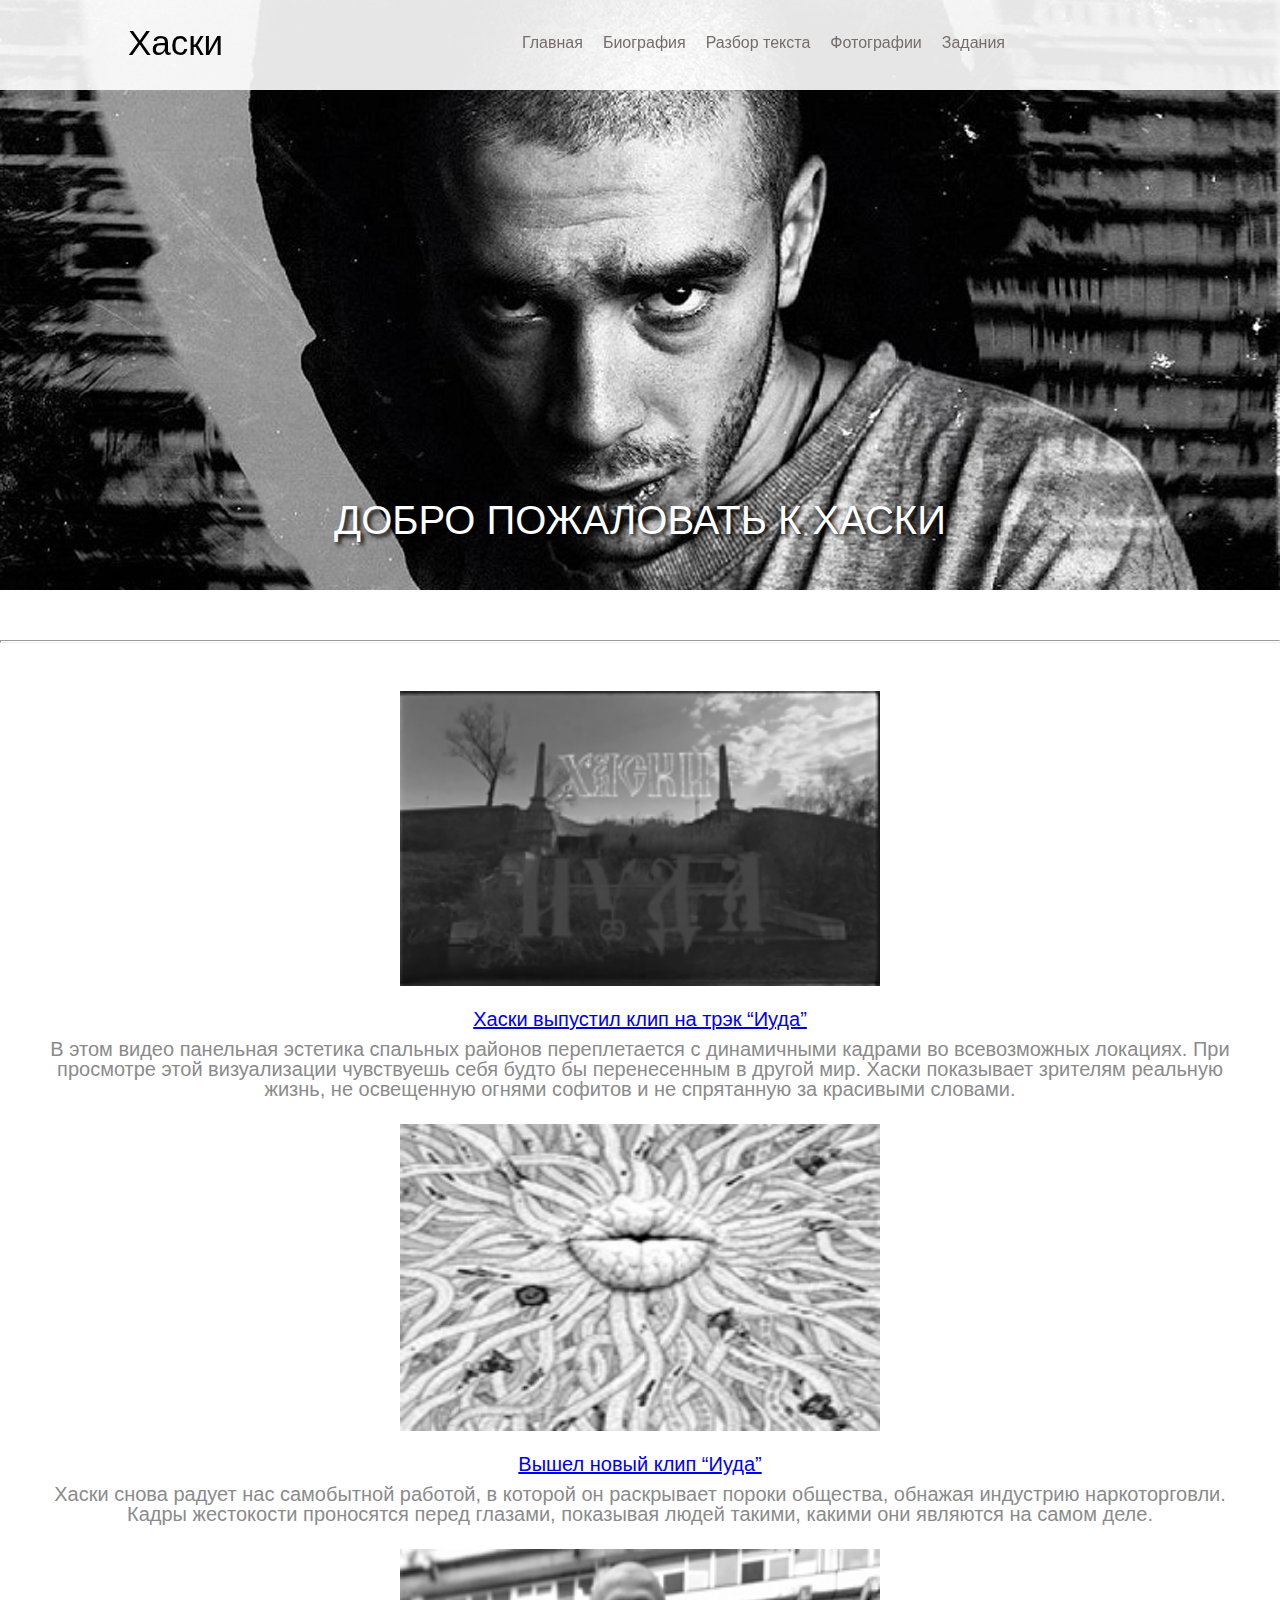
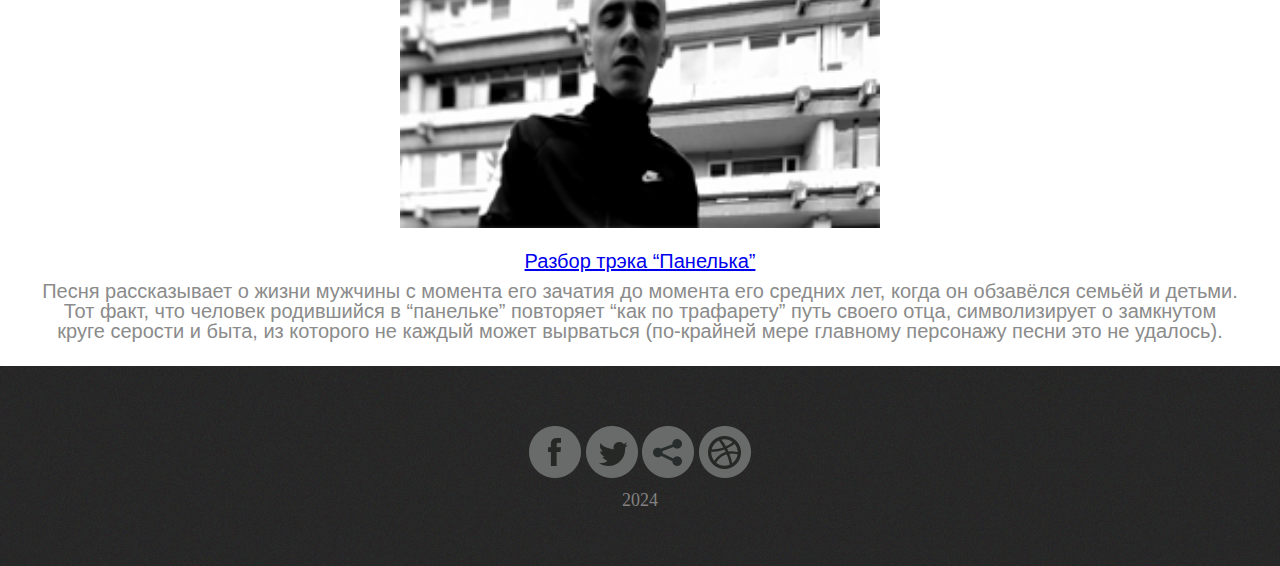
<file: index.html>
﻿<!DOCTYPE html>
<html lang="ru">
<head>
	<meta charset="utf-8">
	<link rel="stylesheet" href="css/styles.css">
	<title>Метелкин М.А.</title>
</head>

<body>
	<header>
		<div class="container">
	    	<div class="header">
				<input class="nav-burger__checkbox" type="checkbox" id="burger">
				<label class="nav-burger" for="burger">Меню</label>

				<nav class="nav">
					<a class="nav__item" href="index.html">Главная</a>
					<a class="nav__item" href="pages/biography.html">Биография</a>
					<a class="nav__item" href="pages/page3.html">Разбор текста</a>
					<a class="nav__item" href="pages/page4.html">Слайдер</a>
				</nav>
	    	</div>
		</div>

		<div class="logo">Хаски</div>

		<ul class="menu">
			<li><a href="index.html">Главная</a></li>
			<li><a href="pages/biography.html">Биография</a></li>
			<li><a href="#">Разбор текста</a>
				<ul class="submenu">
					<li><a href="pages/page3-1.html">Панелька</a></li>
					<li><a href="pages/page3-2.html">Черным-черно</a></li>
				</ul>
			</li>
			<li><a href="pages/page4.html">Фотографии</a></li>
			<li><a href="#">Задания</a>
				<ul class="submenu">
					<li><a href="pages/metelkin_sale_var2/order.php">Задание 1</a></li>
					<li><a href="pages/metelkin_timezone_var9/index.php">Задание 2</a></li>
					<li><a href="pages/4/4d_task.html">Задание 2</a></li>
					<li><a href="pages/5/5d_task.html">Задание 4</a></li>
				</ul>
			</li>
		</ul>
	</header>

	<div class="carcas">
		<h1>ДОБРО ПОЖАЛОВАТЬ К ХАСКИ</h1>
	</div>

	<hr>

	<main>
		<div class=news>
			<img src="image/news1.png" id="imgNews" alt="Хаски">
			<a href=#><h3>Хаски выпустил клип на трэк “Иуда”</h3></a>
			<p>В этом видео панельная эстетика спальных районов переплетается с динамичными кадрами во всевозможных локациях. При просмотре этой визуализации чувствуешь себя будто бы перенесенным в другой мир. Хаски показывает зрителям реальную жизнь, не освещенную огнями софитов и не спрятанную за красивыми словами.</p>
			<img src="image/news2.png" id="imgNews" alt="Хаски">
			<a href=#><h3>Вышел новый клип  “Иуда”</h3></a>
			<p>Хаски снова радует нас самобытной работой, в которой он раскрывает пороки общества, обнажая индустрию наркоторговли. Кадры жестокости проносятся перед глазами, показывая людей такими, какими они являются на самом деле.</p>
			<img src="image/news3.png" id="imgNews" alt="Хаски">
			<a href=#><h3>Разбор трэка “Панелька”</h3></a>
			<p>Песня рассказывает о жизни мужчины с момента его зачатия до момента его средних лет, когда он обзавёлся семьёй и детьми.
			Тот факт, что человек родившийся в “панельке” повторяет “как по трафарету” путь своего отца, символизирует о замкнутом круге серости и быта, из которого не каждый может вырваться (по-крайней мере главному персонажу песни это не удалось).</p>
		</div>
	</main>

	<footer>
		<div class="footerBlock">
			<a href=#><img src="image/footer1.png" class="imgFooterIcon"></a>
			<a href=#><img src="image/footer2.png" class="imgFooterIcon"></a>
			<a href=#><img src="image/footer3.png" class="imgFooterIcon"></a>
			<a href=#><img src="image/footer4.png" class="imgFooterIcon"></a>
			<div class="footerText">2024</div>
		</div>
	</footer>

</body>

</html>
</file>
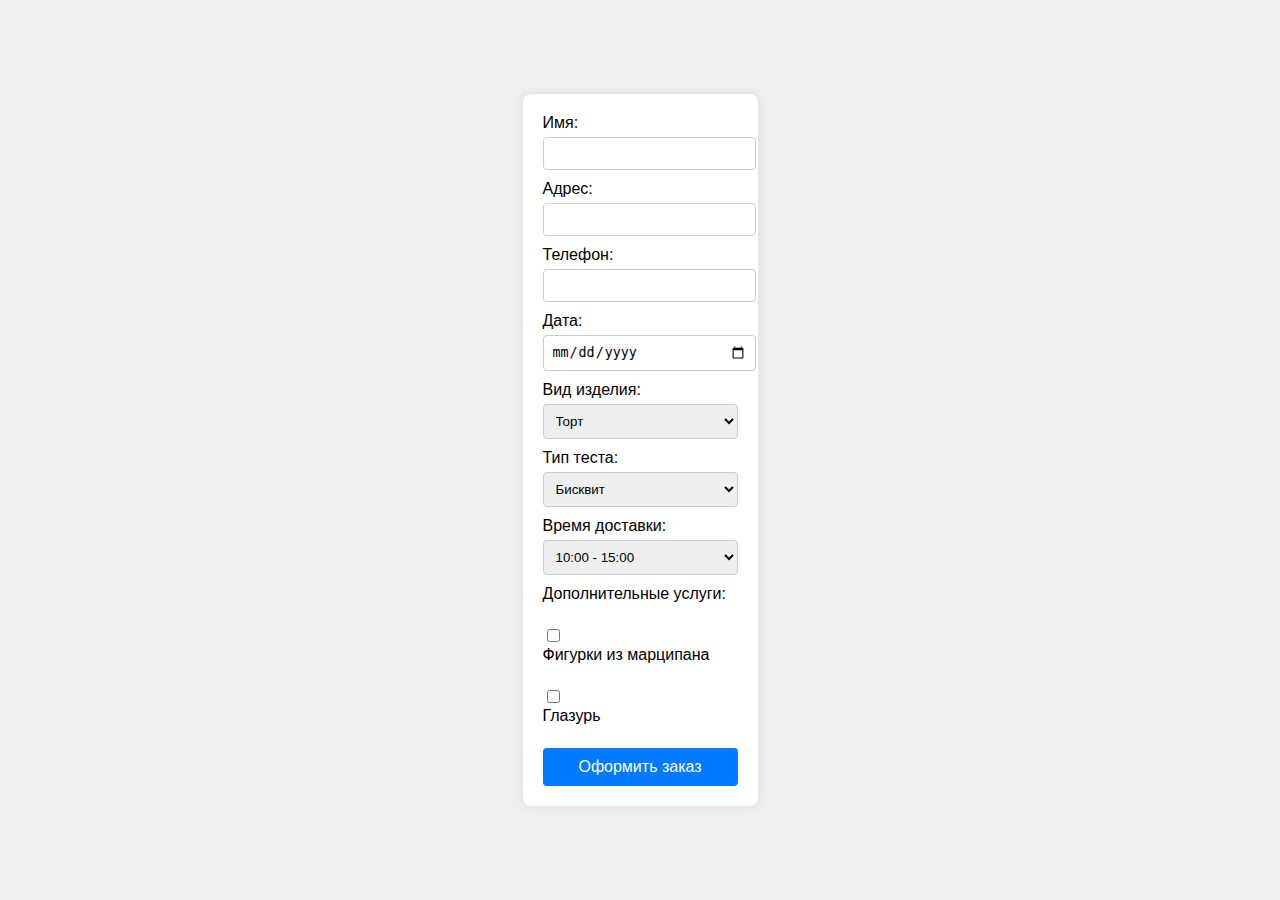
<file: pages/metelkin_sale_var2/index.html>
<!DOCTYPE html>
<html lang="ru">
<head>
    <meta charset="UTF-8">
    <meta name="viewport" content="width=device-width, initial-scale=1.0">
    <title>Заказ кондитерского изделия</title>
    <link rel="stylesheet" href="css/style.css">
</head>
<body>
    <form action="order.php" method="post">
        <label for="name">Имя:</label>
        <input type="text" id="name" name="name" required><br>

        <label for="address">Адрес:</label>
        <input type="text" id="address" name="address" required><br>

        <label for="phone">Телефон:</label>
        <input type="text" id="phone" name="phone" required><br>

        <label for="date">Дата:</label>
        <input type="date" id="date" name="date" required><br>

        <label for="product_type">Вид изделия:</label>
        <select id="product_type" name="product_type">
            <option value="cake">Торт</option>
            <option value="pastry">Пирожные</option>
        </select><br>

        <label for="dough_type">Тип теста:</label>
        <select id="dough_type" name="dough_type">
            <option value="biscuit">Бисквит</option>
            <option value="meringue">Безе</option>
            <option value="shortcrust">Песочное</option>
        </select><br>

        <label for="delivery_time">Время доставки:</label>
        <select id="delivery_time" name="delivery_time">
            <option value="10:00-15:00">10:00 - 15:00</option>
            <option value="15:00-19:00">15:00 - 19:00</option>
            <option value="19:00-23:00">19:00 - 23:00</option>
        </select><br>

        <label>Дополнительные услуги:</label><br>
        <input type="checkbox" id="marzipan_figures" name="additional_services[]" value="marzipan_figures">
        <label for="marzipan_figures">Фигурки из марципана</label><br>
        <input type="checkbox" id="glaze" name="additional_services[]" value="glaze">
        <label for="glaze">Глазурь</label><br>

        <input type="submit" value="Оформить заказ">
    </form>
</body>
</html>
</file>
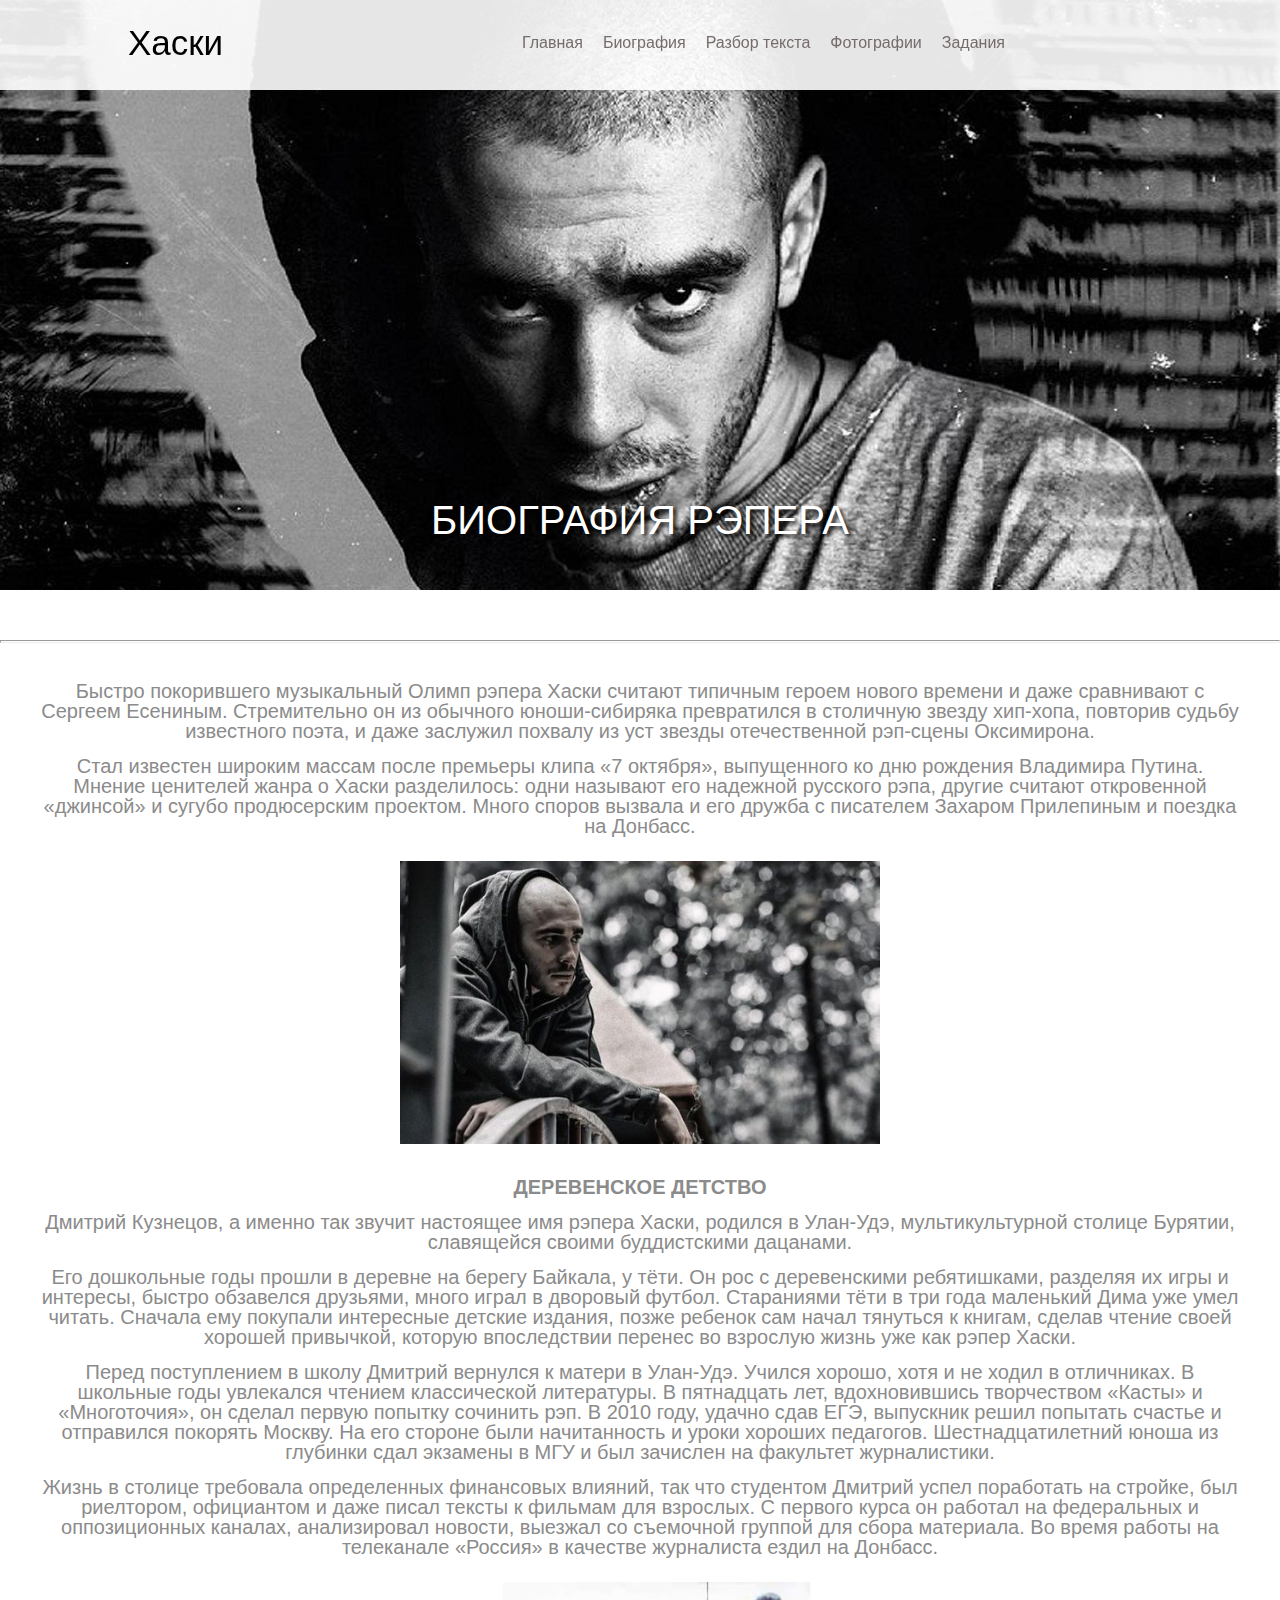
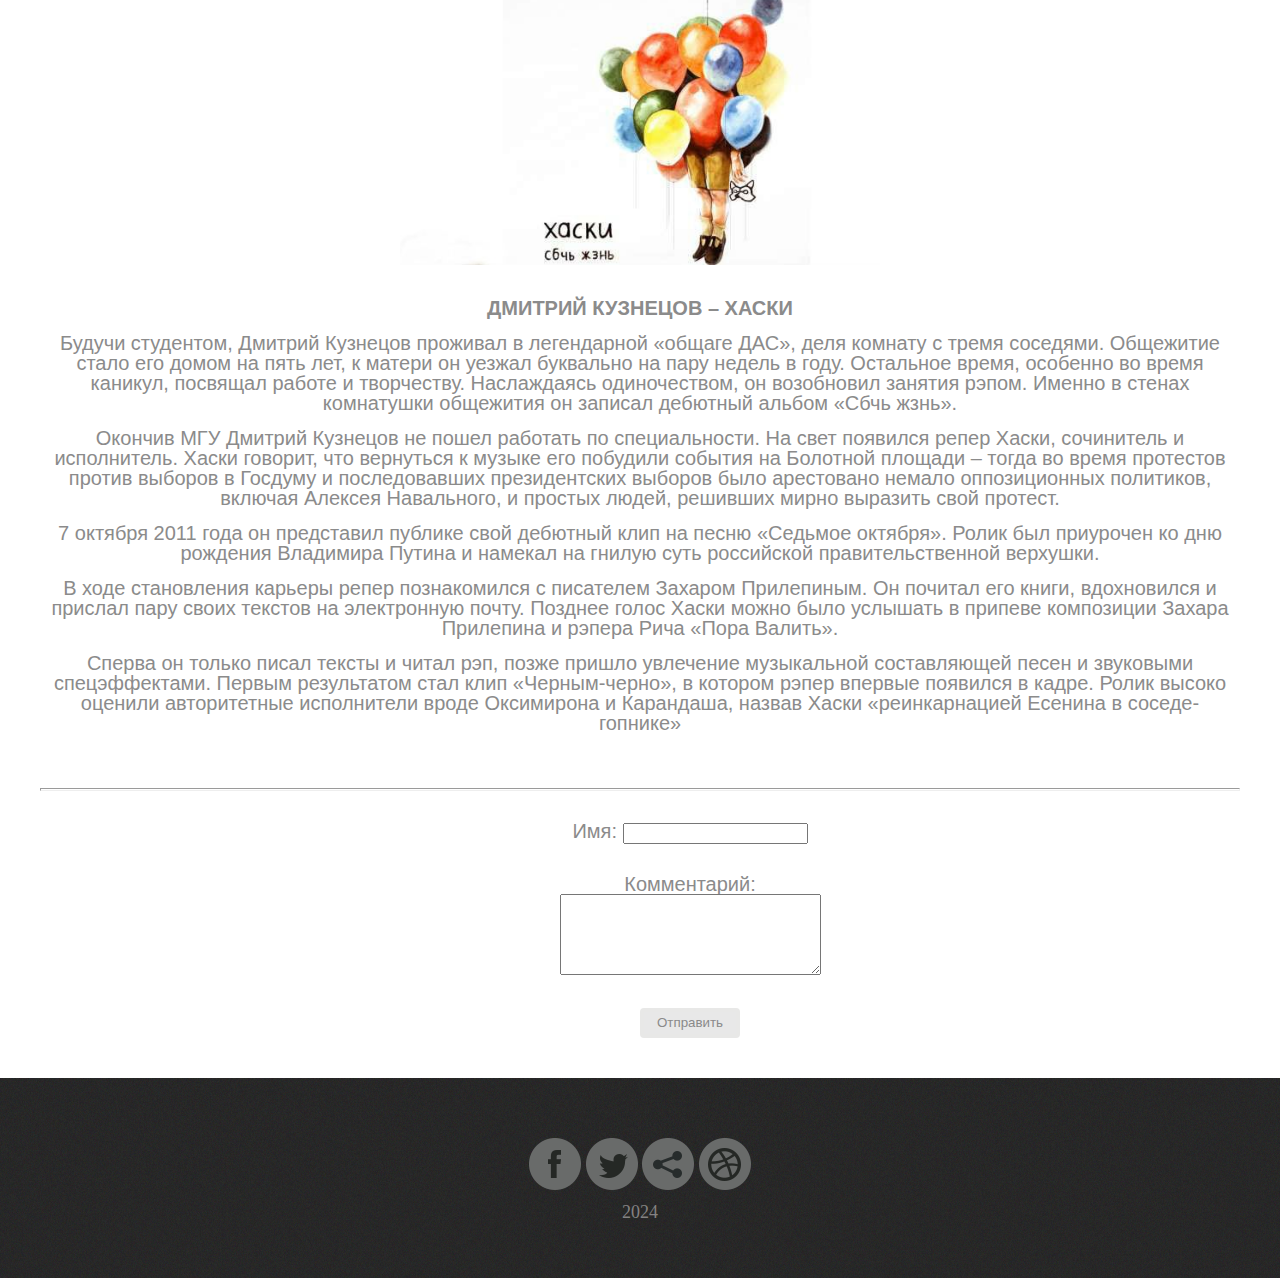
<file: pages/biography.html>
﻿<!DOCTYPE html>
<html lang="ru">
<head>
	<meta charset="utf-8" />
	<link rel="stylesheet" href="../css/styles.css">
	<title>Метелкин М.А.</title>
</head>
<body>
	<header>
		<div class="container">
	    	<div class="header">
				<input class="nav-burger__checkbox" type="checkbox" id="burger">
				<label class="nav-burger" for="burger">Меню</label>

				<nav class="nav">
					<a class="nav__item" href="../index.html">Главная</a>
					<a class="nav__item" href="biography.html">Биография</a>
					<a class="nav__item" href="page3.html">Разбор текста</a>
					<a class="nav__item" href="page4.html">Слайдер</a>
				</nav>
	    	</div>
		</div>

		<div class="logo">Хаски</div>

		<ul class="menu">
			<li><a href="../index.html">Главная</a></li>
			<li><a href="biography.html">Биография</a></li>
			<li><a href="#">Разбор текста</a>
				<ul class="submenu">
					<li><a href="page3-1.html">Панелька</a></li>
					<li><a href="page3-2.html">Черным-черно</a></li>
				</ul>
			</li>
			<li><a href="page4.html">Фотографии</a></li>
			<li><a href="#">Задания</a>
				<ul class="submenu">
					<li><a href="">Задание 1</a></li>
					<li><a href="metelkin_timezone_var9/index.php">Задание 2</a></li>
					<li><a href="4/4d_task.html">Задание 4</a></li>
					<li><a href="5/5d_task.html">Задание 5</a></li>
					<li><a href="pages/course_work/index.html">Курсовая</a></li>
				</ul>
			</li>
		</ul>
	</header>

	<div class="carcas">
		<h1>БИОГРАФИЯ РЭПЕРА</h1>
	</div>

	<hr>

	<main>
			<p>Быстро покорившего музыкальный Олимп рэпера Хаски считают типичным героем нового времени и даже сравнивают с Сергеем Есениным. Стремительно он из обычного юноши-сибиряка превратился в столичную звезду хип-хопа, повторив судьбу известного поэта, и даже заслужил похвалу из уст звезды отечественной рэп-сцены Оксимирона.</p>
			<p>Стал известен широким массам после премьеры клипа «7 октября», выпущенного ко дню рождения Владимира Путина. Мнение ценителей жанра о Хаски разделилось: одни называют его надежной русского рэпа, другие считают откровенной «джинсой» и сугубо продюсерским проектом. Много споров вызвала и его дружба с писателем Захаром Прилепиным и поездка на Донбасс.</p>
		
		<img src="../image/page1-1.jpg" id="imgNews">
		
		<h2>ДЕРЕВЕНСКОЕ ДЕТСТВО</h2>
		
			<p>Дмитрий Кузнецов, а именно так звучит настоящее имя рэпера Хаски, родился в Улан-Удэ, мультикультурной столице Бурятии, славящейся своими буддистскими дацанами.</p>
			<p>Его дошкольные годы прошли в деревне на берегу Байкала, у тёти. Он рос с деревенскими ребятишками, разделяя их игры и интересы, быстро обзавелся друзьями, много играл в дворовый футбол. Стараниями тёти в три года маленький Дима уже умел читать. Сначала ему покупали интересные детские издания, позже ребенок сам начал тянуться к книгам, сделав чтение своей хорошей привычкой, которую впоследствии перенес во взрослую жизнь уже как рэпер Хаски.</p>
			<p>Перед поступлением в школу Дмитрий вернулся к матери в Улан-Удэ. Учился хорошо, хотя и не ходил в отличниках. В школьные годы увлекался чтением классической литературы. В пятнадцать лет, вдохновившись творчеством «Касты» и «Многоточия», он сделал первую попытку сочинить рэп. В 2010 году, удачно сдав ЕГЭ, выпускник решил попытать счастье и отправился покорять Москву. На его стороне были начитанность и уроки хороших педагогов. Шестнадцатилетний юноша из глубинки сдал экзамены в МГУ и был зачислен на факультет журналистики.</p>
			<p>Жизнь в столице требовала определенных финансовых влияний, так что студентом Дмитрий успел поработать на стройке, был риелтором, официантом и даже писал тексты к фильмам для взрослых. С первого курса он работал на федеральных и оппозиционных каналах, анализировал новости, выезжал со съемочной группой для сбора материала. Во время работы на телеканале «Россия» в качестве журналиста ездил на Донбасс.</p>
		
		<img src="../image/page1-2.jpg" id="imgNews">
		
		<h2>ДМИТРИЙ КУЗНЕЦОВ – ХАСКИ</h2>
		
			<p>Будучи студентом, Дмитрий Кузнецов проживал в легендарной «общаге ДАС», деля комнату с тремя соседями. Общежитие стало его домом на пять лет, к матери он уезжал буквально на пару недель в году. Остальное время, особенно во время каникул, посвящал работе и творчеству. Наслаждаясь одиночеством, он возобновил занятия рэпом. Именно в стенах комнатушки общежития он записал дебютный альбом «Сбчь жзнь».</p>
			<p>Окончив МГУ Дмитрий Кузнецов не пошел работать по специальности. На свет появился репер Хаски, сочинитель и исполнитель. Хаски говорит, что вернуться к музыке его побудили события на Болотной площади – тогда во время протестов против выборов в Госдуму и последовавших президентских выборов было арестовано немало оппозиционных политиков, включая Алексея Навального, и простых людей, решивших мирно выразить свой протест.</p>
			<p>7 октября 2011 года он представил публике свой дебютный клип на песню «Седьмое октября». Ролик был приурочен ко дню рождения Владимира Путина и намекал на гнилую суть российской правительственной верхушки.</p>
			<p>В ходе становления карьеры репер познакомился с писателем Захаром Прилепиным. Он почитал его книги, вдохновился и прислал пару своих текстов на электронную почту. Позднее голос Хаски можно было услышать в припеве композиции Захара Прилепина и рэпера Рича «Пора Валить».</p>
			<p>Сперва он только писал тексты и читал рэп, позже пришло увлечение музыкальной составляющей песен и звуковыми спецэффектами. Первым результатом стал клип «Черным-черно», в котором рэпер впервые появился в кадре. Ролик высоко оценили авторитетные исполнители вроде Оксимирона и Карандаша, назвав Хаски «реинкарнацией Есенина в соседе-гопнике»</p>

		<hr>
		
		<div class="com">
			<form name="comment" action="#" method="post">
				<p id="com">
					<label>Имя:</label>
					<input type="text" name="name"/>
				</p>
				<p id="com1">
					<label>Комментарий:</label>
					<br />
					<textarea name="text_comment" cols="30" rows="5"></textarea>
				</p>
				<p id="com2">
					<input type="hidden" name="page_id" value="150" />
					<input type="submit" value="Отправить" id="submit"/>
				</p>
			</form>
		</div>
	</main>

	<footer>
		<div class="footerBlock">
			<a href=#><img src="../image/footer1.png" class="imgFooterIcon"></a>
			<a href=#><img src="../image/footer2.png" class="imgFooterIcon"></a>
			<a href=#><img src="../image/footer3.png" class="imgFooterIcon"></a>
			<a href=#><img src="../image/footer4.png" class="imgFooterIcon"></a>
			<div class="footerText">2024</div>
		</div>
	</footer>
</body>
</html>
</file>
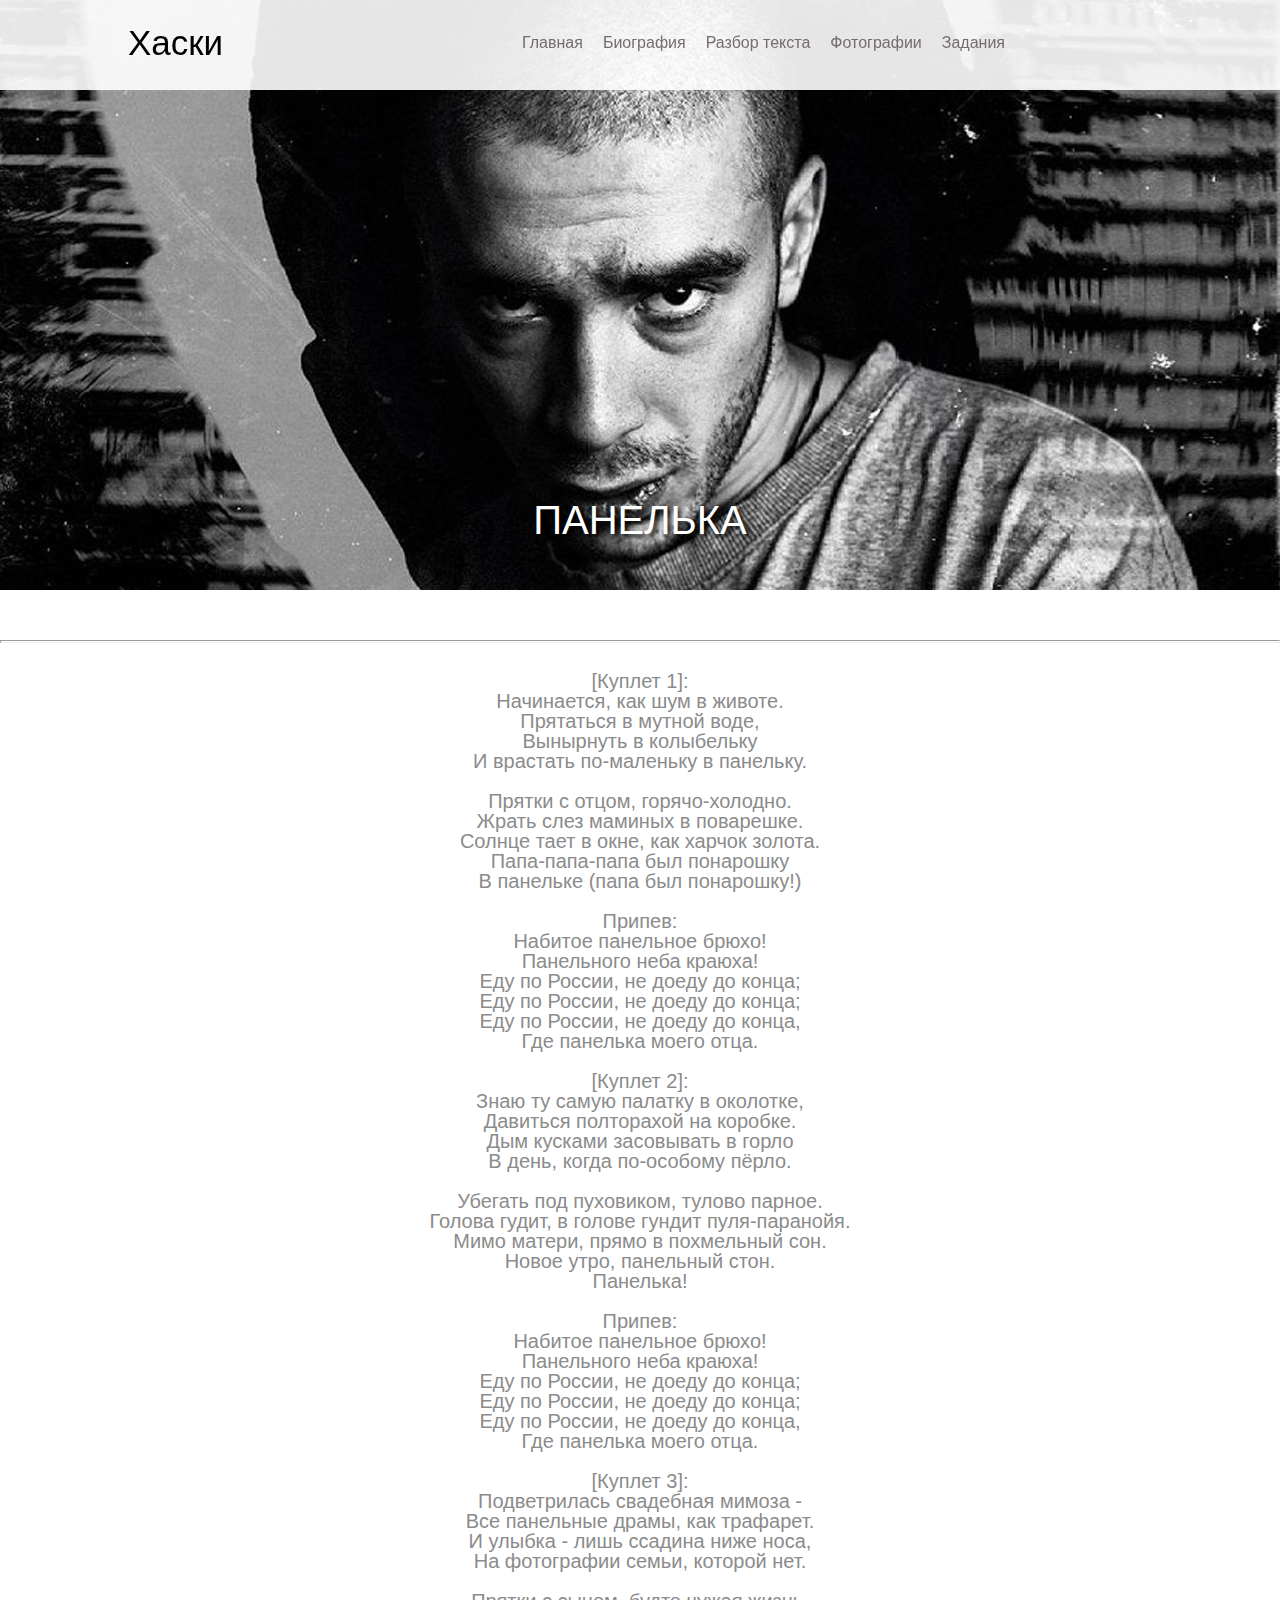
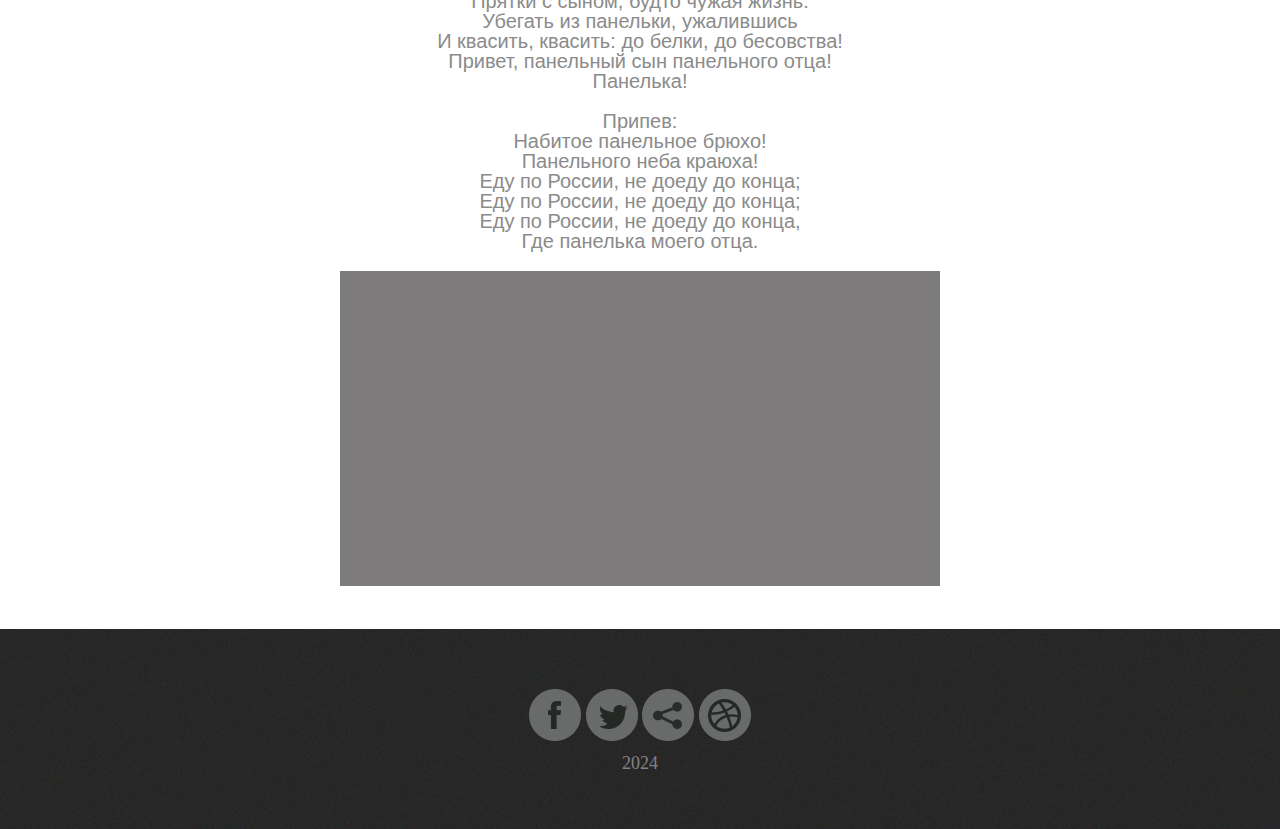
<file: pages/page3-1.html>
﻿<!DOCTYPE html>
<html lang="ru">
<head>
	<meta charset="utf-8" />
	<link rel="stylesheet" href="../css/styles.css">
	<title>Метелкин М.А.</title>
</head>
<body>
	<header>
		<div class="container">
	    	<div class="header">
				<input class="nav-burger__checkbox" type="checkbox" id="burger">
				<label class="nav-burger" for="burger">Меню</label>

				<nav class="nav">
					<a class="nav__item" href="../index.html">Главная</a>
					<a class="nav__item" href="biography.html">Биография</a>
					<a class="nav__item" href="page3.html">Разбор текста</a>
					<a class="nav__item" href="page4.html">Слайдер</a>
				</nav>
	    	</div>
		</div>

		<div class="logo">Хаски</div>

		<ul class="menu">
			<li><a href="../index.html">Главная</a></li>
			<li><a href="biography.html">Биография</a></li>
			<li><a href="#">Разбор текста</a>
				<ul class="submenu">
					<li><a href="page3-1.html">Панелька</a></li>
					<li><a href="page3-2.html">Черным-черно</a></li>
				</ul>
			</li>
			<li><a href="page4.html">Фотографии</a></li>
			<li><a href="#">Задания</a>
				<ul class="submenu">
					<li><a href="">Задание 1</a></li>
					<li><a href="metelkin_timezone_var9/index.php">Задание 2</a></li>
					<li><a href="4/4d_task.html">Задание 4</a></li>
					<li><a href="5/5d_task.html">Задание 5</a></li>
					<li><a href="pages/course_work/index.html">Курсовая</a></li>
				</ul>
			</li>
		</ul>
	</header>

	<div class="carcas">
		<h1>ПАНЕЛЬКА</h1>
	</div>

	<hr>

	<main>
<pre>
[Куплет 1]:
Начинается, как шум в животе.
Прятаться в мутной воде,
Вынырнуть в колыбельку
И врастать по-маленьку в панельку.

Прятки с отцом, горячо-холодно.
Жрать слез маминых в поварешке.
Солнце тает в окне, как харчок золота.
Папа-папа-папа был понарошку
В панельке (папа был понарошку!)

Припев:
Набитое панельное брюхо!
Панельного неба краюха!
Еду по России, не доеду до конца;
Еду по России, не доеду до конца;
Еду по России, не доеду до конца,
Где панелька моего отца.

[Куплет 2]:
Знаю ту самую палатку в околотке,
Давиться полторахой на коробке.
Дым кусками засовывать в горло
В день, когда по-особому пёрло.

Убегать под пуховиком, тулово парное.
Голова гудит, в голове гундит пуля-паранойя.
Мимо матери, прямо в похмельный сон.
Новое утро, панельный стон.
Панелька!

Припев:
Набитое панельное брюхо!
Панельного неба краюха!
Еду по России, не доеду до конца;
Еду по России, не доеду до конца;
Еду по России, не доеду до конца,
Где панелька моего отца.

[Куплет 3]:
Подветрилась свадебная мимоза -
Все панельные драмы, как трафарет.
И улыбка - лишь ссадина ниже носа,
На фотографии семьи, которой нет.

Прятки с сыном, будто чужая жизнь.
Убегать из панельки, ужалившись
И квасить, квасить: до белки, до бесовства!
Привет, панельный сын панельного отца!
Панелька!

Припев:
Набитое панельное брюхо!
Панельного неба краюха!
Еду по России, не доеду до конца;
Еду по России, не доеду до конца;
Еду по России, не доеду до конца,
Где панелька моего отца.
</pre>

		<iframe width="560" height="315" src="https://www.youtube.com/embed/QUnw7OjeKBI?si=S4RJm40feEpSVK2_" title="YouTube video player" frameborder="0" allow="accelerometer; autoplay; clipboard-write; encrypted-media; gyroscope; picture-in-picture; web-share" allowfullscreen></iframe>
		
	</main>

	<footer>
		<div class="footerBlock">
			<a href=#><img src="../image/footer1.png" class="imgFooterIcon" alt="Футер"></a>
			<a href=#><img src="../image/footer2.png" class="imgFooterIcon" alt="Футер"></a>
			<a href=#><img src="../image/footer3.png" class="imgFooterIcon" alt="Футер"></a>
			<a href=#><img src="../image/footer4.png" class="imgFooterIcon" alt="Футер"></a>
			<div class="footerText">2024</div>
		</div>
	</footer>
</body>
</html>
</file>
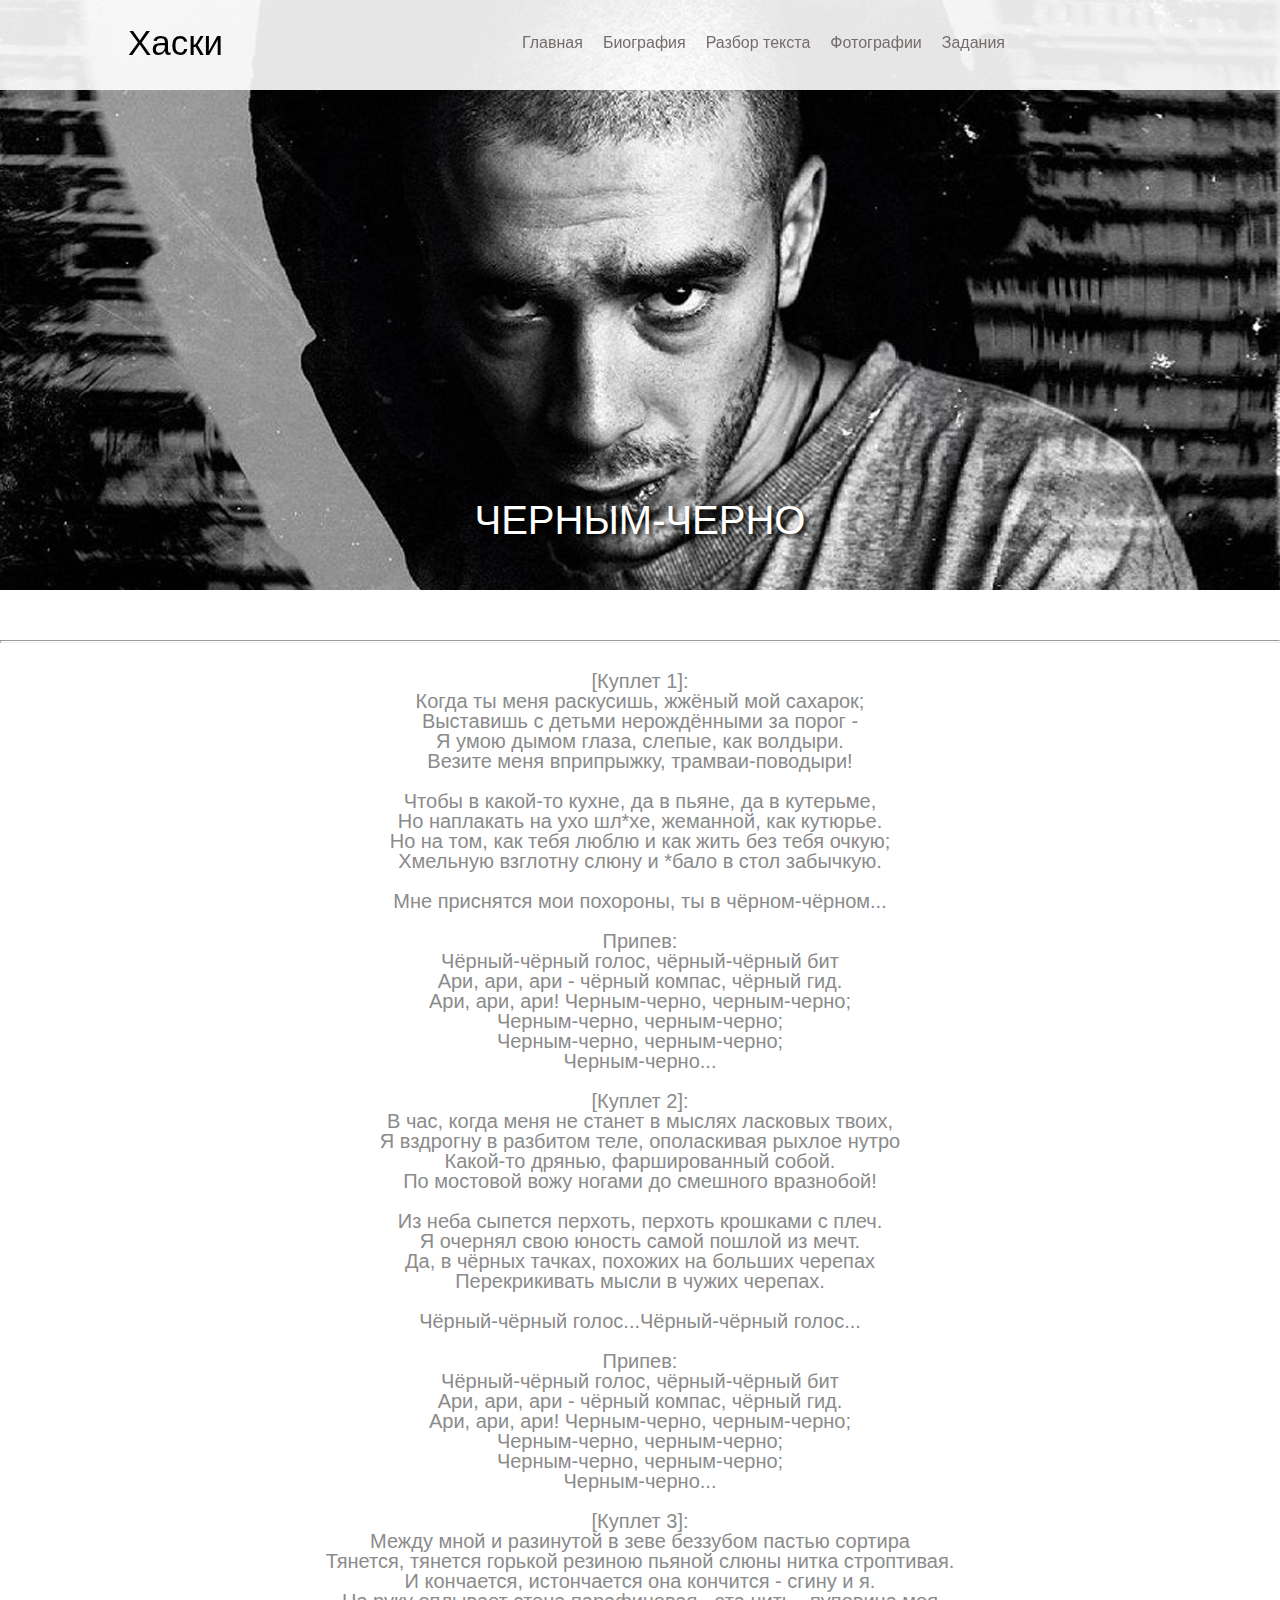
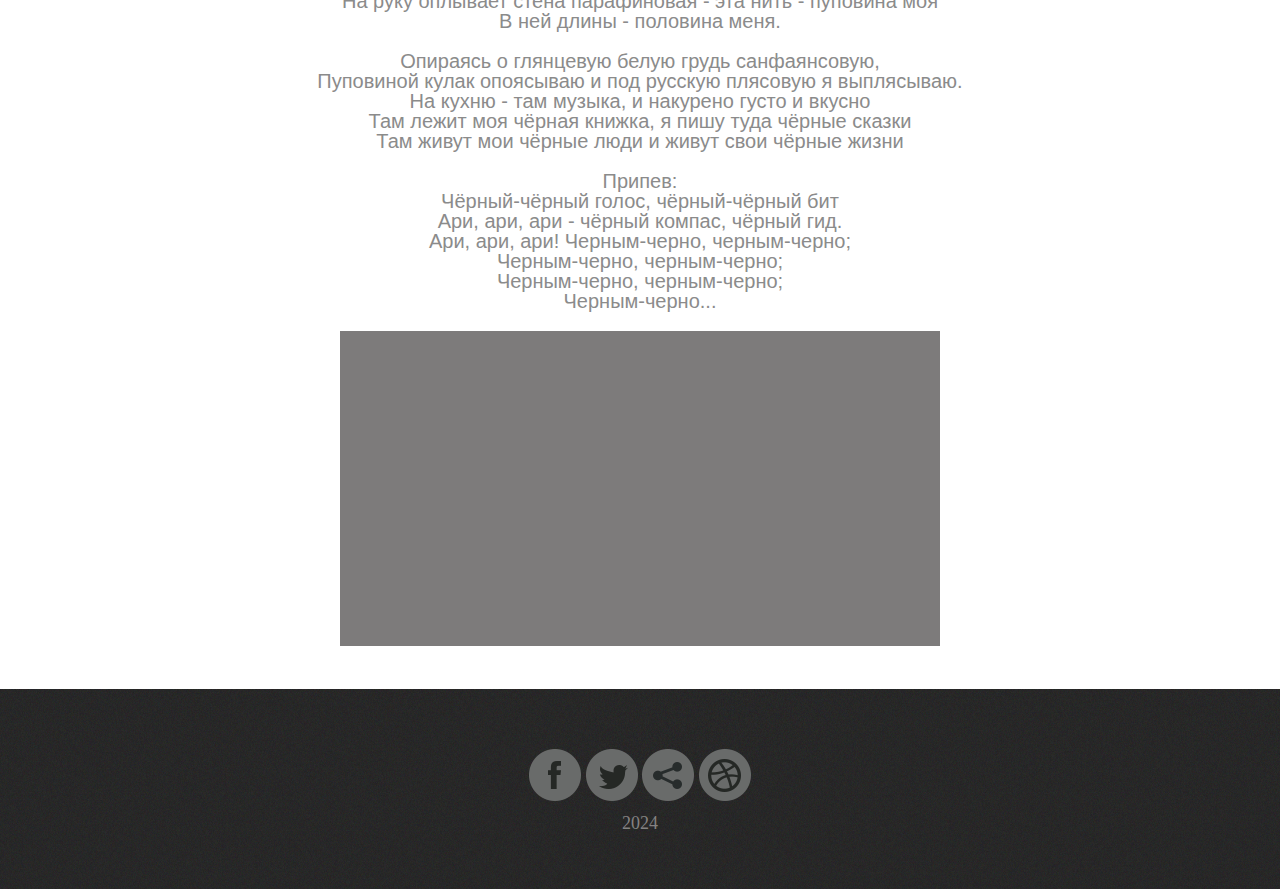
<file: pages/page3-2.html>
﻿<!DOCTYPE html>
<html lang="ru">
<head>
	<meta charset="utf-8" />
	<link rel="stylesheet" href="../css/styles.css">
	<title>Метелкин М.А.</title>
</head>
<body>
	<header>
		<div class="container">
	    	<div class="header">
				<input class="nav-burger__checkbox" type="checkbox" id="burger">
				<label class="nav-burger" for="burger">Меню</label>

				<nav class="nav">
					<a class="nav__item" href="../index.html">Главная</a>
					<a class="nav__item" href="biography.html">Биография</a>
					<a class="nav__item" href="page3.html">Разбор текста</a>
					<a class="nav__item" href="page4.html">Слайдер</a>
				</nav>
	    	</div>
		</div>

		<div class="logo">Хаски</div>

		<ul class="menu">
			<li><a href="../index.html">Главная</a></li>
			<li><a href="biography.html">Биография</a></li>
			<li><a href="#">Разбор текста</a>
				<ul class="submenu">
					<li><a href="page3-1.html">Панелька</a></li>
					<li><a href="page3-2.html">Черным-черно</a></li>
				</ul>
			</li>
			<li><a href="page4.html">Фотографии</a></li>
			<li><a href="#">Задания</a>
				<ul class="submenu">
					<li><a href="">Задание 1</a></li>
					<li><a href="metelkin_timezone_var9/index.php">Задание 2</a></li>
					<li><a href="4/4d_task.html">Задание 4</a></li>
					<li><a href="5/5d_task.html">Задание 5</a></li>
					<li><a href="pages/course_work/index.html">Курсовая</a></li>
				</ul>
			</li>
		</ul>
	</header>

	<div class="carcas">
		<h1>ЧЕРНЫМ-ЧЕРНО</h1>
	</div>

	<hr>
<main>
<pre>
[Куплет 1]:
Когда ты меня раскусишь, жжёный мой сахарок;
Выставишь с детьми нерождёнными за порог -
Я умою дымом глаза, слепые, как волдыри.
Везите меня вприпрыжку, трамваи-поводыри!

Чтобы в какой-то кухне, да в пьяне, да в кутерьме,
Но наплакать на ухо шл*хе, жеманной, как кутюрье.
Но на том, как тебя люблю и как жить без тебя очкую;
Хмельную взглотну слюну и *бало в стол забычкую.

Мне приснятся мои похороны, ты в чёрном-чёрном...

Припев:
Чёрный-чёрный голос, чёрный-чёрный бит
Ари, ари, ари - чёрный компас, чёрный гид.
Ари, ари, ари! Черным-черно, черным-черно;
Черным-черно, черным-черно;
Черным-черно, черным-черно;
Черным-черно...

[Куплет 2]:
В час, когда меня не станет в мыслях ласковых твоих,
Я вздрогну в разбитом теле, ополаскивая рыхлое нутро
Какой-то дрянью, фаршированный собой.
По мостовой вожу ногами до смешного вразнобой!

Из неба сыпется перхоть, перхоть крошками с плеч.
Я очернял свою юность самой пошлой из мечт.
Да, в чёрных тачках, похожих на больших черепах
Перекрикивать мысли в чужих черепах.

Чёрный-чёрный голос...Чёрный-чёрный голос...

Припев:
Чёрный-чёрный голос, чёрный-чёрный бит
Ари, ари, ари - чёрный компас, чёрный гид.
Ари, ари, ари! Черным-черно, черным-черно;
Черным-черно, черным-черно;
Черным-черно, черным-черно;
Черным-черно...

[Куплет 3]:
Между мной и разинутой в зеве беззубом пастью сортира
Тянется, тянется горькой резиною пьяной слюны нитка строптивая.
И кончается, истончается она кончится - сгину и я.
На руку оплывает стена парафиновая - эта нить - пуповина моя
В ней длины - половина меня.

Опираясь о глянцевую белую грудь санфаянсовую,
Пуповиной кулак опоясываю и под русскую плясовую я выплясываю.
На кухню - там музыка, и накурено густо и вкусно
Там лежит моя чёрная книжка, я пишу туда чёрные сказки
Там живут мои чёрные люди и живут свои чёрные жизни

Припев:
Чёрный-чёрный голос, чёрный-чёрный бит
Ари, ари, ари - чёрный компас, чёрный гид.
Ари, ари, ари! Черным-черно, черным-черно;
Черным-черно, черным-черно;
Черным-черно, черным-черно;
Черным-черно...
</pre>

	<iframe width="560" height="315" src="https://www.youtube.com/embed/kuTAoRaKTYw?si=245n8xxVa9YDhpu6" title="YouTube video player" frameborder="0" allow="accelerometer; autoplay; clipboard-write; encrypted-media; gyroscope; picture-in-picture; web-share" allowfullscreen></iframe>
</main>

	<footer>
		<div class="footerBlock">
			<a href=#><img src="../image/footer1.png" class="imgFooterIcon" alt="Футер"></a>
			<a href=#><img src="../image/footer2.png" class="imgFooterIcon" alt="Футер"></a>
			<a href=#><img src="../image/footer3.png" class="imgFooterIcon" alt="Футер"></a>
			<a href=#><img src="../image/footer4.png" class="imgFooterIcon" alt="Футер"></a>
			<div class="footerText">2024</div>
		</div>
	</footer>
</body>
</html>
</file>
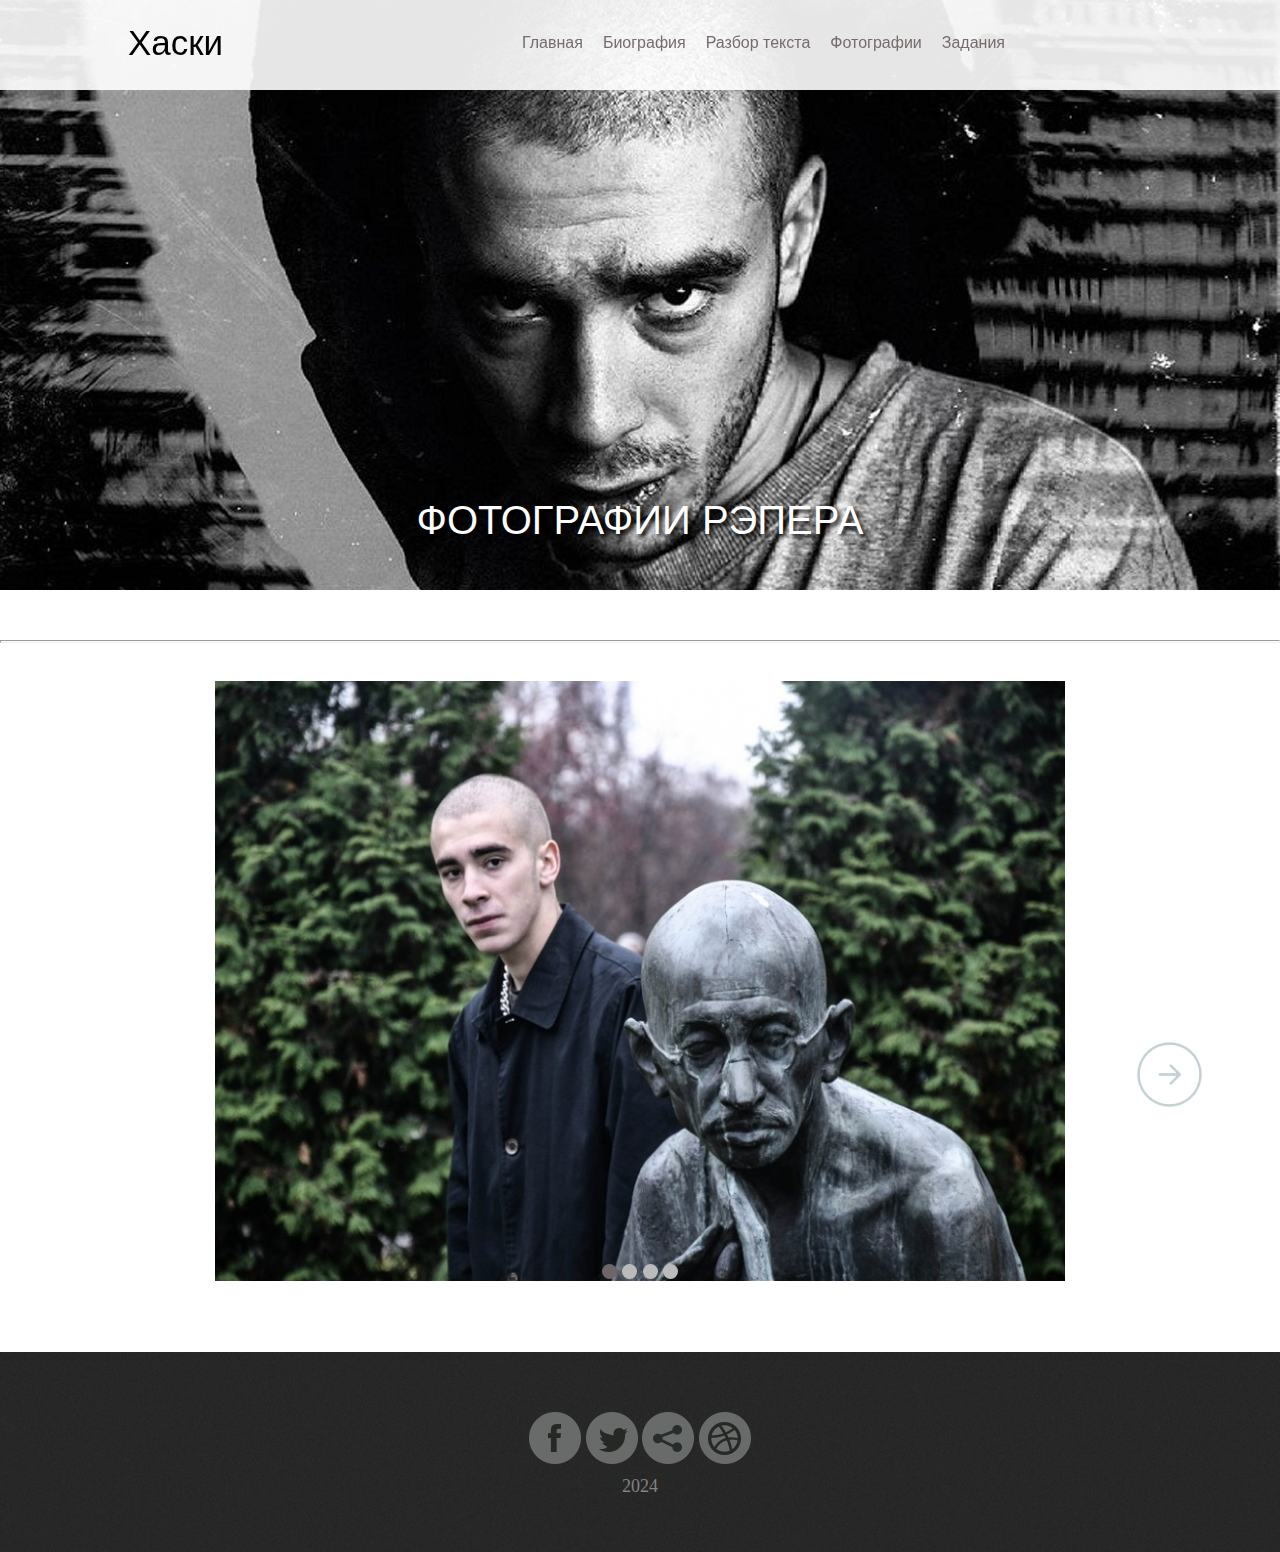
<file: pages/page4.html>
﻿<!DOCTYPE html>
<html lang="ru">
<head>
	<meta charset="utf-8" />
	<link rel="stylesheet" href="../css/styles.css">
	<title>Метелкин М.А.</title>
</head>
<body>
	<header>
		<div class="container">
	    	<div class="header">
				<input class="nav-burger__checkbox" type="checkbox" id="burger">
				<label class="nav-burger" for="burger">Меню</label>

				<nav class="nav">
					<a class="nav__item" href="../index.html">Главная</a>
					<a class="nav__item" href="biography.html">Биография</a>
					<a class="nav__item" href="page3.html">Разбор текста</a>
					<a class="nav__item" href="page4.html">Слайдер</a>
				</nav>
	    	</div>
		</div>

		<div class="logo">Хаски</div>

		<ul class="menu">
			<li><a href="../index.html">Главная</a></li>
			<li><a href="biography.html">Биография</a></li>
			<li><a href="#">Разбор текста</a>
				<ul class="submenu">
					<li><a href="page3-1.html">Панелька</a></li>
					<li><a href="page3-2.html">Черным-черно</a></li>
				</ul>
			</li>
			<li><a href="page4.html">Фотографии</a></li>
			<li><a href="#">Задания</a>
				<ul class="submenu">
					<li><a href="">Задание 1</a></li>
					<li><a href="metelkin_timezone_var9/index.php">Задание 2</a></li>
					<li><a href="4/4d_task.html">Задание 4</a></li>
					<li><a href="5/5d_task.html">Задание 5</a></li>
					<li><a href="pages/course_work/index.html">Курсовая</a></li>
				</ul>
			</li>
		</ul>
	</header>

	<div class="carcas">
		<h1>ФОТОГРАФИИ РЭПЕРА</h1>
	</div>

	<hr>


	<main>
		<div class="main">
			<div class="all">
				<input checked type="radio" name="respond" id="desktop">
					<article id="slider">
							<input checked type="radio" name="slider" id="switch1">
							<input type="radio" name="slider" id="switch2">
							<input type="radio" name="slider" id="switch3">
							<input type="radio" name="slider" id="switch4">
						<div id="slides">
							<div id="overflow">
								<div class="image">
									<article><img class="sliderImg" src="../image/1.jpg" alt="Xacki"></article>
									<article><img class="sliderImg" src="../image/2.jpg" alt="Xacki"></article>
									<article><img class="sliderImg" src="../image/3.jpg" alt="Xacki"></article>
									<article><img class="sliderImg" src="../image/4.jpg" alt="Xacki"></article>
								</div>
							</div>
						</div>
						<div id="controls">
							<label for="switch1"></label>
							<label for="switch2"></label>
							<label for="switch3"></label>
							<label for="switch4"></label>
						</div>
						<div id="active">
							<label for="switch1"></label>
							<label for="switch2"></label>
							<label for="switch3"></label>
							<label for="switch4"></label>
						</div>
					</article>
			</div>
		</div>
		<!-- <div class="tableCc">
			<a href="../pages/page5.html"></a>
		</div> -->
	</main>


	<footer>
		<div class="footerBlock">
			<a href=#><img src="../image/footer1.png" class="imgFooterIcon" alt="Футер"></a>
			<a href=#><img src="../image/footer2.png" class="imgFooterIcon" alt="Футер"></a>
			<a href=#><img src="../image/footer3.png" class="imgFooterIcon" alt="Футер"></a>
			<a href=#><img src="../image/footer4.png" class="imgFooterIcon" alt="Футер"></a>
			<div class="footerText">2024</div>
		</div>
	</footer>
</body>
</html>
</file>
<file: css/styles.css>
html, body, div, span, applet, object, iframe,
h1, h2, h3, h4, h5, h6, p, blockquote, pre,
a, abbr, acronym, address, big, cite, code,
del, dfn, em, img, ins, kbd, q, s, samp,
small, strike, strong, sub, sup, tt, var,
b, u, i, center,
dl, dt, dd, ol, ul, li,
fieldset, form, label, legend,
table, caption, tbody, tfoot, thead, tr, th, td,
article, aside, canvas, details, embed,
figure, figcaption, footer, header, hgroup,
menu, nav, output, ruby, section, summary,
time, mark, audio, video {
margin: 0;
padding: 0;
border: 0;
font-size: 100%;
font: inherit;
vertical-align: baseline;
}
/* HTML5 display-role reset for older browsers */
article, aside, details, figcaption, figure,
footer, header, hgroup, menu, nav, section {
	display: block;
}

body {
	line-height: 1;
}

ol, ul {
	list-style: none;
}

blockquote, q {
	quotes: none;
}

blockquote:before, blockquote:after,
q:before, q:after {
	content: '';
	content: none;
}

table {
	border-collapse: collapse;
	border-spacing: 0;
}

body{
	font-family:Lucida, sans-serif;
	color:#8b8b8b;
}

header {
	width:100%;
	height: 90px;
	position: fixed;
	z-index: 9999;
	background-color:rgba(255,255,255,0.9);

}

.logo{
	margin-left:10%;
	margin-top:25px;
	color:black;
	font-size:35px;
}

.menu{
	position: relative;
	bottom:35px;
	margin-left:40%;
}

.carcas{
	width:auto;
	height: 590px;
	margin: 0 auto;
	background:url(../image/xaski.jpg) no-repeat;
	background-attachment:fixed;
	background-position:center;
	background-position:top;
	text-align: center;
}

.carcas h1{
	padding-top:500px;
	color:white;
	text-shadow: 3px 3px 4px black;
	font-size:40px;
}

main{
	width:auto;
	height:auto;
	background:white;
	margin: 0 auto;
	text-align: center;
	width: 1200px;
	padding-top: 20px;
	padding-bottom: 20px;
	font-size: 20px;
}

main p {
	padding-top: 10px;
	padding-bottom: 5px;
}

main h2 {
	padding-top: 10px;
	padding-bottom: 5px;
	font-weight: bold;
}

hr{
	width: auto;
	height: 1px;
	color: #e1dfdf;
	margin-top:50px;
}

#imgNews{
	width: 40%;
	margin-top:20px;
	margin-bottom:20px;
}

.sliderImg{
	height:600px;
	width:850px;
}

footer {
	height: 200px;
	margin: 0 auto;
	background:url(../image/footer.jpg) no-repeat;
	background-size:100% 100%;
	background-position:center;
	background-position:bottom;
}

.footerText{
	font-size:18px;
	margin-top:10px;
	color:#848282;
	font-family:"Zapf Chancery", cursive;
}

.footerBlock{
	text-align: center;
	padding-top:60px;
}

ul {
    display: block;
    margin: 0;
    padding: 0;
    list-style: none;
}

ul:after {
    display: block;
    content: ' ';
    clear: both;
    float: none;
}

ul.menu > li {
    float: left;
    position: relative;
}

ul.menu > li > a {
    display: block;
    padding: 10px;
    color: #766c6c;
    text-decoration: none;
}

ul.menu > li > a:hover {
    color: black;
}

ul.submenu {
    display: none;
    position: absolute;
    width: 120px;
    top: 37px;
    left: 0;
    background-color: white;
}

ul.submenu > li {
    display: block;
}

ul.submenu > li > a {
    display: block;
    padding: 10px;
    color: #b7b1b1;
    background-color:white;
    text-decoration: none;
}

ul.submenu > li > a:hover {
    text-decoration:none;
	color: black;
}

ul.menu > li:hover > ul.submenu {
    display: block;
}

#page1-1{
	/* position:absolute; */
	/* margin-left:900px; */
	width:400px;
	height:250px;
}
#page1-2{
	width:400px;
	height:250px;
}

#glPar{
	padding-bottom:20px;
}

#glPar2{
	padding-bottom:260px;
}

#glDisk{
	padding-top:100px;
	padding-bottom:30px;
}

#neGlDisk{
	padding-bottom:260px;
}

#crDisk{
	padding-bottom:30px;
}

#glText{
	padding-bottom:260px;
}

#slider {
    position: relative;
	text-align: center;
    top: 10px;
}

#slider{
	margin: 0 auto;
}

#slides article{
	width: 20%;
	float: left;
}

#slides .image{
	width: 500%;
	line-height: 0;
}

#overflow{
	width: 100%;
	overflow: hidden;
}

article img{
	width: 100%;
}

#desktop:checked ~ #slider{
	max-width: 960px;
}

#switch1:checked ~ #controls label:nth-child(5),
#switch2:checked ~ #controls label:nth-child(1),
#switch3:checked ~ #controls label:nth-child(2),
#switch4:checked ~ #controls label:nth-child(3),
#switch5:checked ~ #controls label:nth-child(4){
	background: url('../image/prev.png') no-repeat;
	float: left;
	margin: 0 0 0 -84px;
	display: block;
	height: 68px;
	width: 68px;
}

#switch1:checked ~ #controls label:nth-child(2),
#switch2:checked ~ #controls label:nth-child(3),
#switch3:checked ~ #controls label:nth-child(4),
#switch4:checked ~ #controls label:nth-child(5),
#switch5:checked ~ #controls label:nth-child(1){
	background: url('../image/next.png') no-repeat;
	float: right;
	margin: 0 -84px 0 0;
	display: block;
	height: 68px;
	width: 68px;
}

label, a{
	cursor: pointer;
}

.all input{
	display: none;
}

#switch1:checked ~ #slides .image{
	margin-left: 0;
}

#switch2:checked ~ #slides .image{
	margin-left: -100%;
}

#switch3:checked ~ #slides .image{
	margin-left: -200%;
}

#switch4:checked ~ #slides .image{
	margin-left: -300%;
}

#switch5:checked ~ #slides .image{
	margin-left: -400%;
}

#controls{
	margin: -25% 0 0 0;
	width: 100%;
	height: 0px;
}

#active label{
	border-radius: 10px;
	display: inline-block;
	width: 15px;
	height: 15px;
	background: #bbb;
}

#active{
	margin: 23% 0 0;
	text-align: center;
	padding-bottom:60px;
}

#active label:hover{
	background: #aaa0a0;
	border-color: #777 !important;
}

#switch1:checked ~ #active label:nth-child(1),
#switch2:checked ~ #active label:nth-child(2),
#switch3:checked ~ #active label:nth-child(3),
#switch4:checked ~ #active label:nth-child(4),
#switch5:checked ~ #active label:nth-child(5){
	background: #6f6667;
	border-color: #6f6666 !important;
}

#slides .image{
	transition: all 800ms cubic-bezier(0.770, 0.000, 0.175, 1.000);
}

#controls label:hover{
	opacity: 0.6;
}

#controls label{
	transition: opacity 0.2s ease-out;
}
.com{
	margin-top:20px;
}
#com{
	padding-bottom:20px;
	margin-left:100px;
}
#com1{
	padding-bottom:20px;
	margin-left:100px;
}
#com2{
	padding-bottom:20px;
	margin-left:100px;
}
#submit{
	color:#8a8a8a;
	background-color:#e8e8e8;
	width:100px;
	height:30px;
	border-radius:4px;
	border: 4px solid #e8e8e7;
}
iframe{
	margin:20px 25%;
	width:50%;
	background-color:#7d7b7b;
}
.tableCc{
	height:10px;
	width:10px;
}
.table{
	margin:0 40%;
	padding:30px 0;
}
.table td{
	border: 2px solid #7d7b7b;
	padding:8px 30px;
}
.nav-burger{
	display: none;
}
.nav-burger__checkbox{
	display: none;
}
.container{
	display: none;
}

@media screen and (max-width: 1280px) {

}

@media screen and (max-width: 1216px) {
	p{margin-left:250px;
		width:600px;}
		h1{padding-left:200px;}
		h2{padding-left:250px;}
		#bodyMenuGl{padding-left: 120px;}
		#imgMenuIcon{margin-left: 120px;}
		#page1-1{display: none;}
		#page1-2{display: none;}
}

@media screen and (max-width: 1090px) {
	p{margin-left:250px;
		width:590px;}
}
@media screen and (max-width: 1026px) {
	p{margin-left:250px;
		width:520px;
	padding-bottom:40px;}
	.news{padding-left:100px;}
}

@media screen and (max-width: 960px) {
	.mainBlock{width: 960px;	}
	.menu{display: none;}
	.nav-burger{display: block;;}
	.nav-burger__checkbox{display: block;}
	.container{display: block;}
	h1{padding-left:140px;}
	h2{padding-left:200px;}
	#bodyMenuGl{padding-left: 80px;}
	#imgMenuIcon{margin-left: 80px;}
	.news{padding-left:80px;}
	p{margin-left:250px;
		width:480px;
	padding-bottom:40px;}

	.footerBlock{padding-left:33%;}

	#albom1{display: none;}
	.nav {
	  width: 100%;
	  box-shadow: inset 0 5px rgba(0, 0, 0, 0.5);
	  position: absolute;
	  top: 100%;
	  left: 0;
	  z-index: 100;
	  display: none;
	}
	.nav__item {
	  display: block;
	  height: 56px;
	  font-weight: bold;
	  color: #7d7b7b;
	  font-size: 14px;
	  line-height: 56px;
	  text-align: center;
	  text-transform: uppercase;
	  text-decoration: none;
	  background-color:rgba(255,255,255,0.94);
	  transition: background-color 0.1s linear, color 0.1s linear;
	}
	.nav__item:not(:first-of-type) {
	  border-top: 1px solid rgba(255, 255, 255, 0.2);
	}
	.nav__item:not(:last-of-type) {
	  border-bottom: 1px solid rgba(0, 0, 0, 0.2);
	}
	.nav__item:last-of-type {
	  box-shadow: inset 0 -5px 10px -5px rgba(0, 0, 0, 0.4);
	}
	.nav__item:hover {
	  background-color: #e8e8e8;
	}
	.nav__item:active {
	  background-color: #6f6667;
	  color: #fff;
	}
	.nav-burger {
	  display: block;
	  width: 25px;
	  height: 23px;
	  cursor: pointer;
	  color: transparent;
	  font-size: 0;
	  background: url("../image/icon-menu.svg") no-repeat;
	  position: absolute;
	  top: 30px;
	  right: 20px;
	  z-index: 1;
	}
	.nav-burger__checkbox {
	  display: none;
	}
	.nav-burger__checkbox:checked + .nav-burger {
	  background-image: url("../image/icon-cross.svg");
	}
	.nav-burger__checkbox:checked ~ .nav {
	  display: block;
	}
	header {
	  background-color:#e8e8e8;

	}
}
@media screen and (max-width: 320px) {
	h1{
		display: flex;
	}
}
</file>
<file: pages/metelkin_sale_var2/css/style.css>
body {
    font-family: Arial, sans-serif;
    margin: 0;
    padding: 0;
    display: flex;
    justify-content: center;
    align-items: center;
    height: 100vh;
    background-color: #f0f0f0;
}

h1 {
    text-align: center;
}

form {
    background: #fff;
    padding: 20px;
    border-radius: 8px;
    box-shadow: 0 0 10px rgba(0, 0, 0, 0.1);
}

label {
    display: block;
    margin-bottom: 5px;
}

input[type="text"],
input[type="date"],
select {
    width: 100%;
    padding: 8px;
    margin-bottom: 10px;
    border: 1px solid #ccc;
    border-radius: 4px;
}

input[type="submit"] {
    width: 100%;
    padding: 10px;
    background: #007BFF;
    border: none;
    border-radius: 4px;
    color: white;
    font-size: 16px;
    cursor: pointer;
}

input[type="submit"]:hover {
    background: #0056b3;
}

table {
    width: 100%;
    margin: 20px 0;
    border-collapse: collapse;
}

th, td {
    border: 1px solid black;
    padding: 10px;
    text-align: left;
}
</file>
